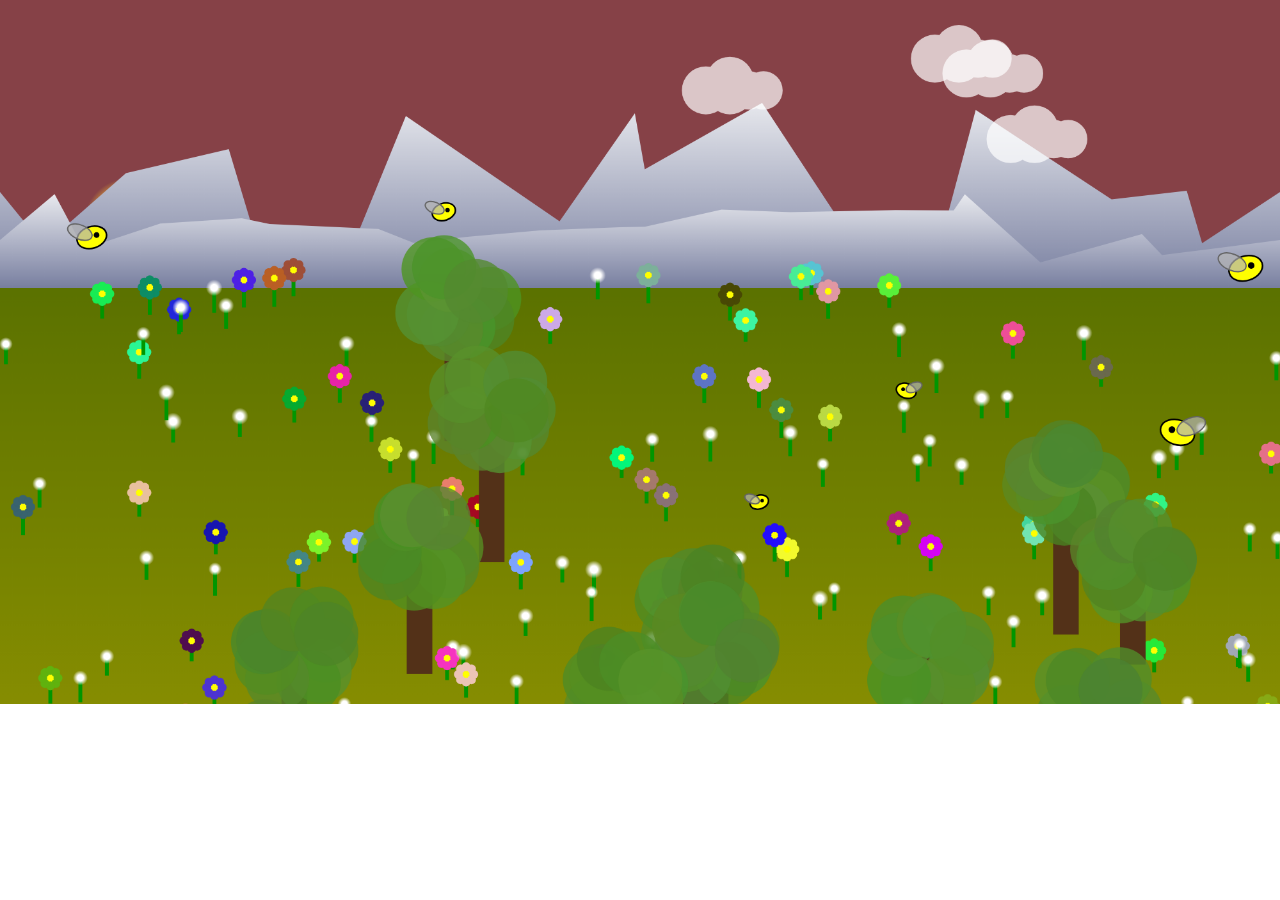
<file: a11/index.html>
<!DOCTYPE html>
<html lang="en">
<head>
    <meta charset="UTF-8">
    <meta http-equiv="X-UA-Compatible" content="IE=edge">
    <meta name="viewport" content="width=device-width, initial-scale=1.0">

    <script src="./init.js" defer></script>
    <script src="./animated.js" defer></script>
    <script src="./animationtype1.js" defer></script>
    <script src="./landscape.js" defer></script>
    <script src="./bee.js" defer></script>
    <script src="./cloud.js" defer></script>
    <script src="./dayNightCycle.js" defer></script>
    <script src="./mountain.js" defer></script>
    <script src="./flower.js" defer></script>
    <script src="./tree.js" defer></script>
    <script src="./scene.js" defer></script>
    <script src="./script.js" defer></script>

    <link rel="stylesheet" href="./style.css">
    <title>Document</title>
</head>
<body>
    <canvas id="canvas" height="1100px" width="2000px"></canvas>
</body>
</html>
</file>
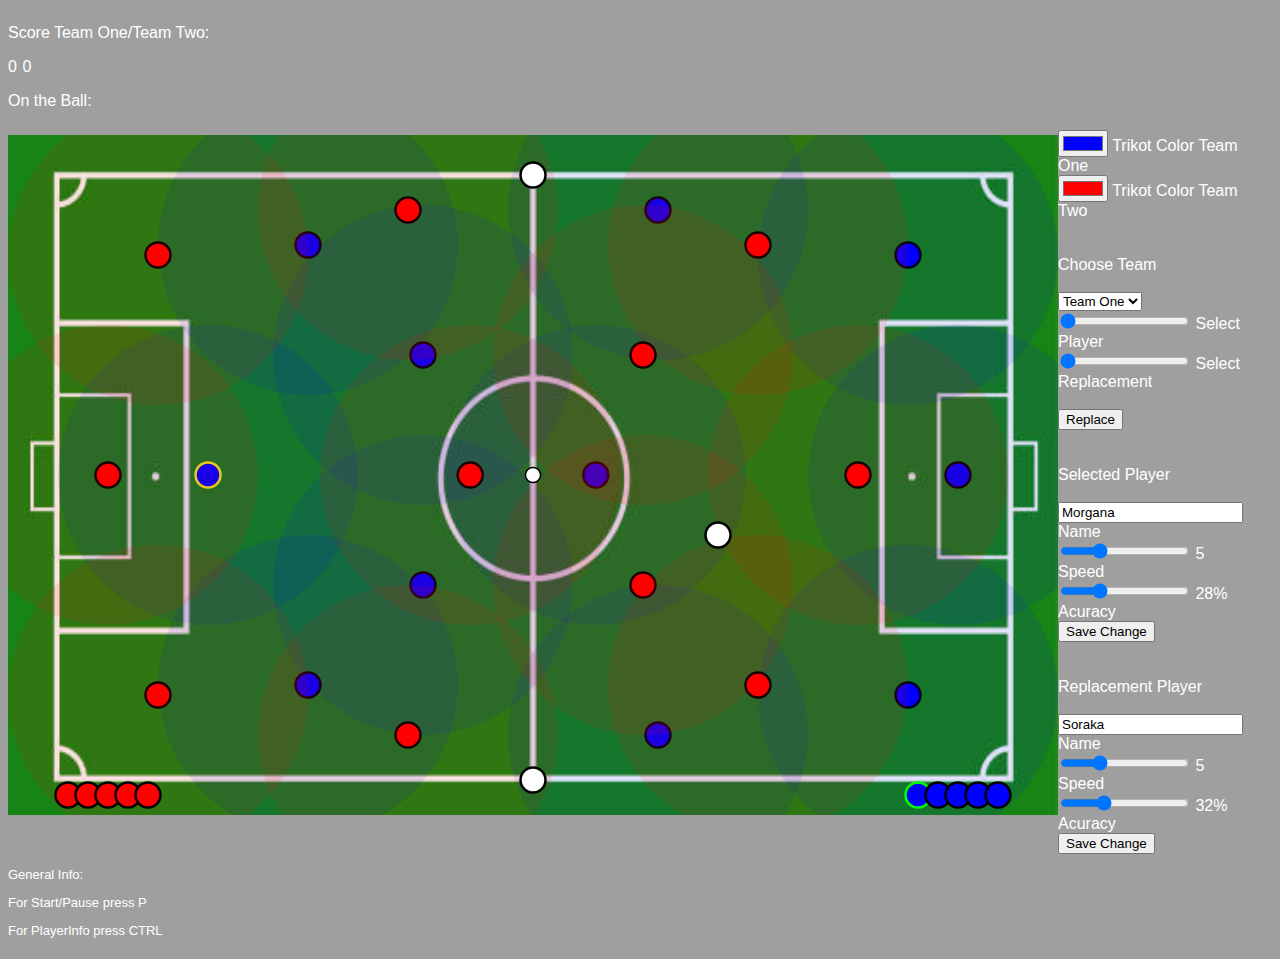
<file: Endabgabe/index.html>
<!DOCTYPE html>
<html lang="en">

<head>
  <meta charset="UTF-8">
  <meta http-equiv="X-UA-Compatible" content="IE=edge">
  <meta name="viewport" content="width=device-width, initial-scale=1.0">
  <link rel="stylesheet" href="css/style.css">
  <script src='script/classes/ball.js' defer></script>
  <script src='script/classes/player.js' defer></script>
  <script src='script/mainscript.js' defer></script>

  <title>Endaufgabe</title>
</head>

<body>
  <div id="Start">

  </div>


  <div class="container">
    <div class="Playfield">
      <div class="ScoreBoard">
        <p id="ScoreField"> Score Team One/Team Two:</p>
        <div id="ScoreTeamOne">0</div>
        <div id="ScoreTeamTwo">0</div>
        <p id="PlayerOnBall">On the Ball: </p>
      </div>
      <div class="GameCanvas">
        <div id="Field">
          <img src="assets/feld.jpg" id="FieldImg">
          <canvas id="FieldCanvas" width="2100" height="1360"></canvas>
        </div>
      </div>
    </div>
    <div id="PlayerInfo">
        <form>
          <input type="color" id="TrikotOne" name="TrikotOne" value="#0000ff">
          <label for="TrikotOne">Trikot Color Team One</label><br>
          <input type="color" id="TrikotTwo" name="TrikotTwo" value="#ff0000">
          <label for="TrikotTwo">Trikot Color Team Two</label><br><br><br>
          <label for="team">Choose Team</label><br><br>
          <select id="team" name="team">
            <option value="team1">Team One</option>
            <option value="team2">Team Two</option>
          </select><br>
          <input type="range" id="selectedPlayer" name="selectedPlayer" min="1" max="11" value="0">
          <label for="selectedPlayer">Select Player</label><br>
          <input type="range" id="sidePlayer" name="sidePlayer" min="1" max="5" value="0">
          <label for="sidePlayer">Select Replacement</label><br><br>
          <input id="ReplaceBut" type="button" value="Replace">
        </form><br><br>
      <div id="selectedPlayerInfo">
        <form>
          <label>Selected Player</label><br><br>
          <input type="text" id="selectedPlayerName" name="selectedPlayerName" placeholder="none">
          <label for="selectedPlayerName">Name</label><br>
          <input type="range" id="selectedPlayerSpeed" name="selectedPlayerSpeed" min="1" max="15" value="5"
            oninput="this.nextElementSibling.value = this.value">
          <output name="sps">5</output>
          <label for="selectedPlayerSpeed">Speed</label><br>
          <input type="range" id="selectedPlayerAcuracy" name="selectedPlayerAcuracy" min="0" max="100" value="50"
            oninput="this.nextElementSibling.value = this.value + '%'">
          <output name="spa">100%</output>
          <label for="selectedPlayerAcuracy">Acuracy</label><br>
          <input id="SaveSelect" type="button" value="Save Change">
        </form><br><br>
      </div>
      <div id="replacePlayerInfo">
        <form>
          <label>Replacement Player</label><br><br>
          <input type="text" id="replacePlayerName" name="replacePlayerName" placeholder="none">
          <label for="replacePlayerName">Name</label><br>
          <input type="range" id="replacePlayerSpeed" name="replacePlayerSpeed" min="1" max="15" value="5"
            oninput="this.nextElementSibling.value = this.value">
          <output name="rps">5</output>
          <label for="replacePlayerSpeed">Speed</label><br>
          <input type="range" id="replacePlayerAcuracy" name="replacePlayerAcuracy" min="0" max="100" value="100"
            oninput="this.nextElementSibling.value = this.value + '%'">
          <output name="rpa">100%</output>
          <label for="replacePlayerAcuracy">Acuracy</label><br>
          <input id="SaveReplace" type="button" value="Save Change">
        </form>
      </div>
    </div>
    <div id="startinfo">
      <p>General Info:</p>
      <p>For Start/Pause press P</p>
      <p>For PlayerInfo press CTRL</p>
    </div>
  </div>



</body>

</html>
</file>
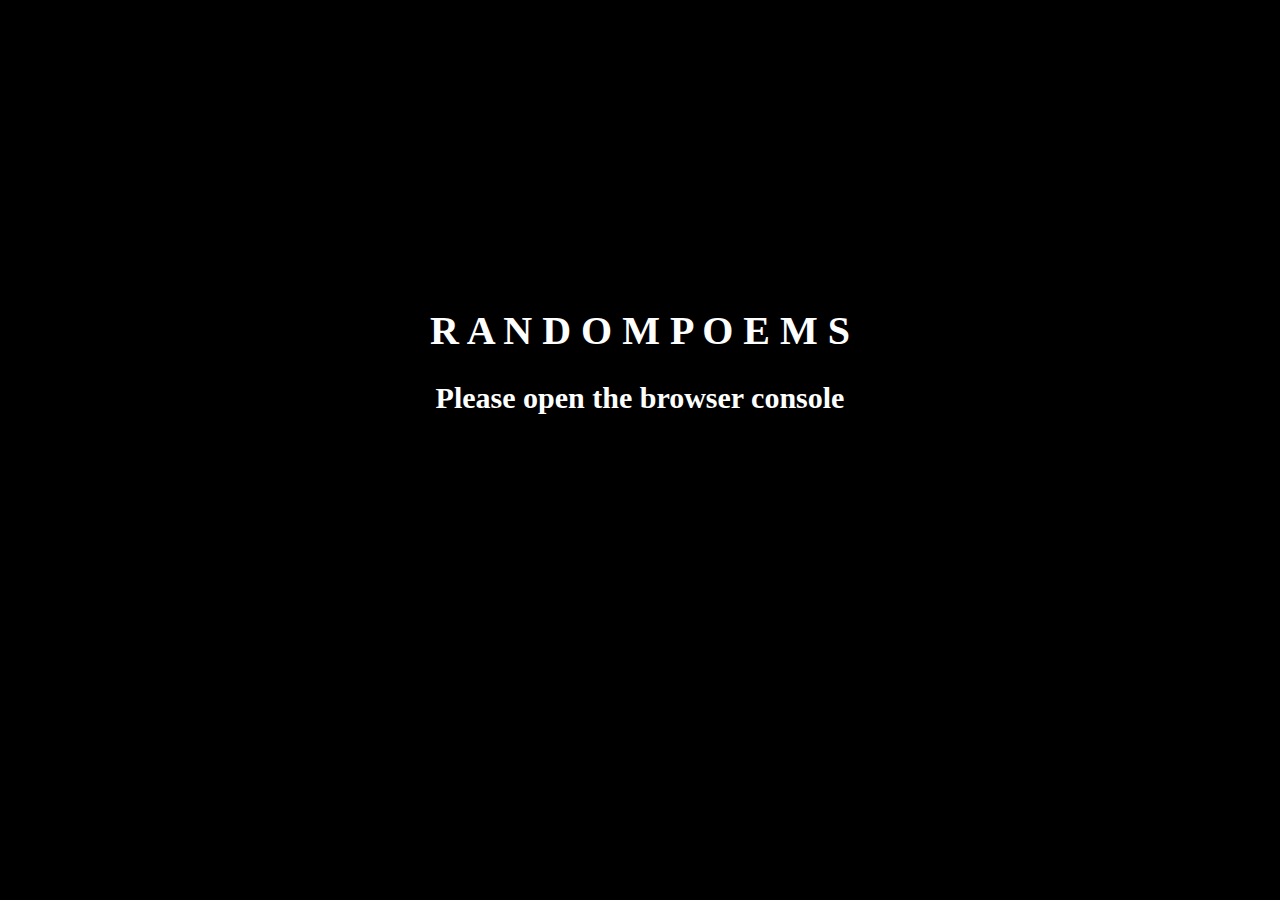
<file: a1/a1.html>
<!DOCTYPE html>
<html lang="en">
<head>
    <meta charset="UTF-8">
    <meta http-equiv="X-UA-Compatible" content="IE=edge">
    <meta name="viewport" content="width=device-width, initial-scale=1.0">
    <link rel="stylesheet" href="style.css">
    <script src="script.js"></script>
    <title>Random Poem</title>
</head>
<body>
    <div id="text">
    <h1> R A N D O M  P O E M S</h1>
    <h2>Please open the browser console</h2>
    </div>
    <img id= comet src="ff.png" alt="FF-logo">
</body>
</html>
</file>
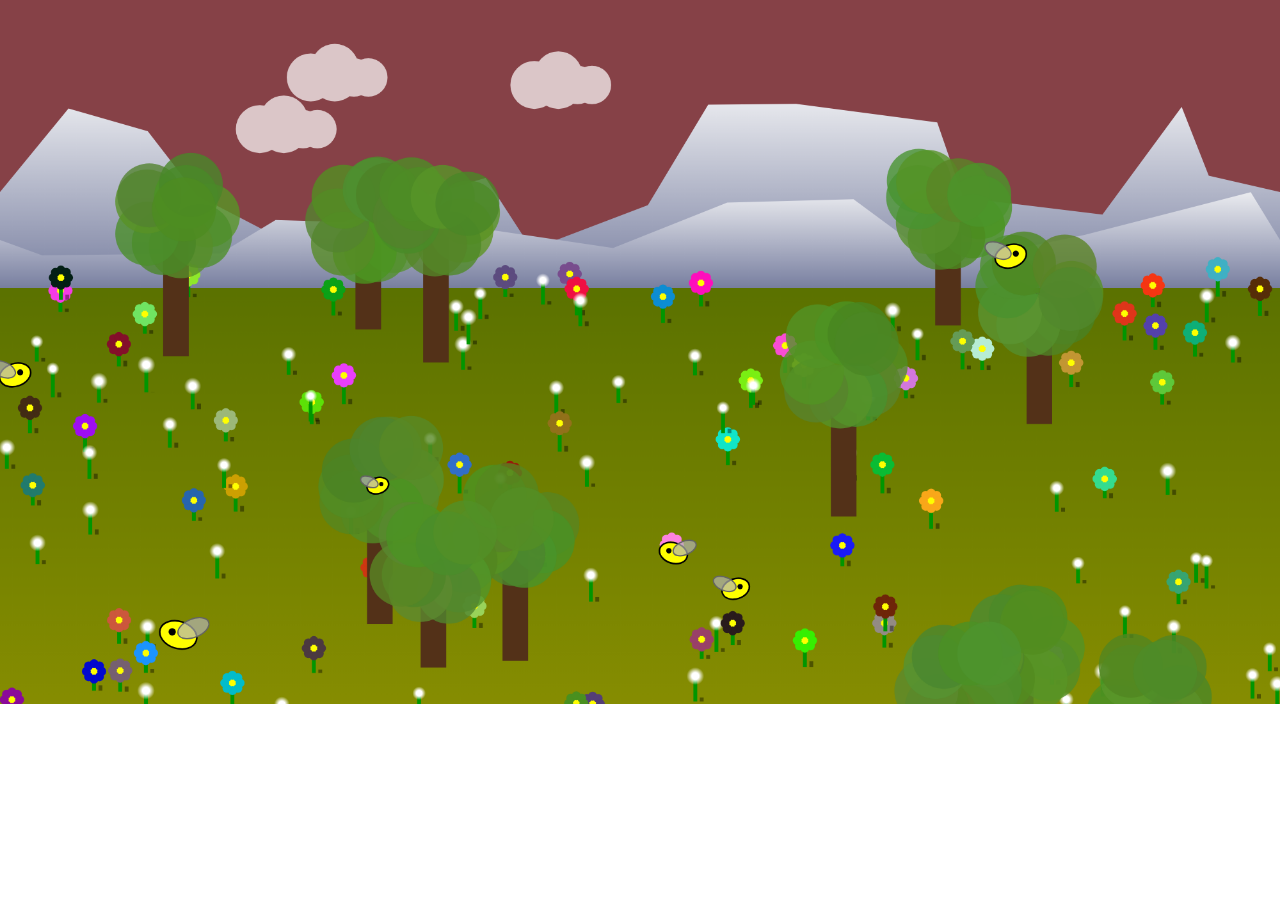
<file: a12/a12.html>
<!DOCTYPE html>
<html lang="en">
<head>
    <meta charset="UTF-8">
    <meta http-equiv="X-UA-Compatible" content="IE=edge">
    <meta name="viewport" content="width=device-width, initial-scale=1.0">

    <script src="./init.js" defer></script>
    <script src="./animated.js" defer></script>
    <script src="./animationtype1.js" defer></script>
    <script src="./landscape.js" defer></script>
    <script src="./bee.js" defer></script>
    <script src="./cloud.js" defer></script>
    <script src="./dayNightCycle.js" defer></script>
    <script src="./mountain.js" defer></script>
    <script src="./flower.js" defer></script>
    <script src="./tree.js" defer></script>
    <script src="./scene.js" defer></script>
    <script src="./script.js" defer></script>

    <link rel="stylesheet" href="./style.css">
    <title>Canvas 11.1</title>
</head>
<body>
    <canvas id="canvas" height="1100px" width="2000px"></canvas>
</body>
</html>
</file>
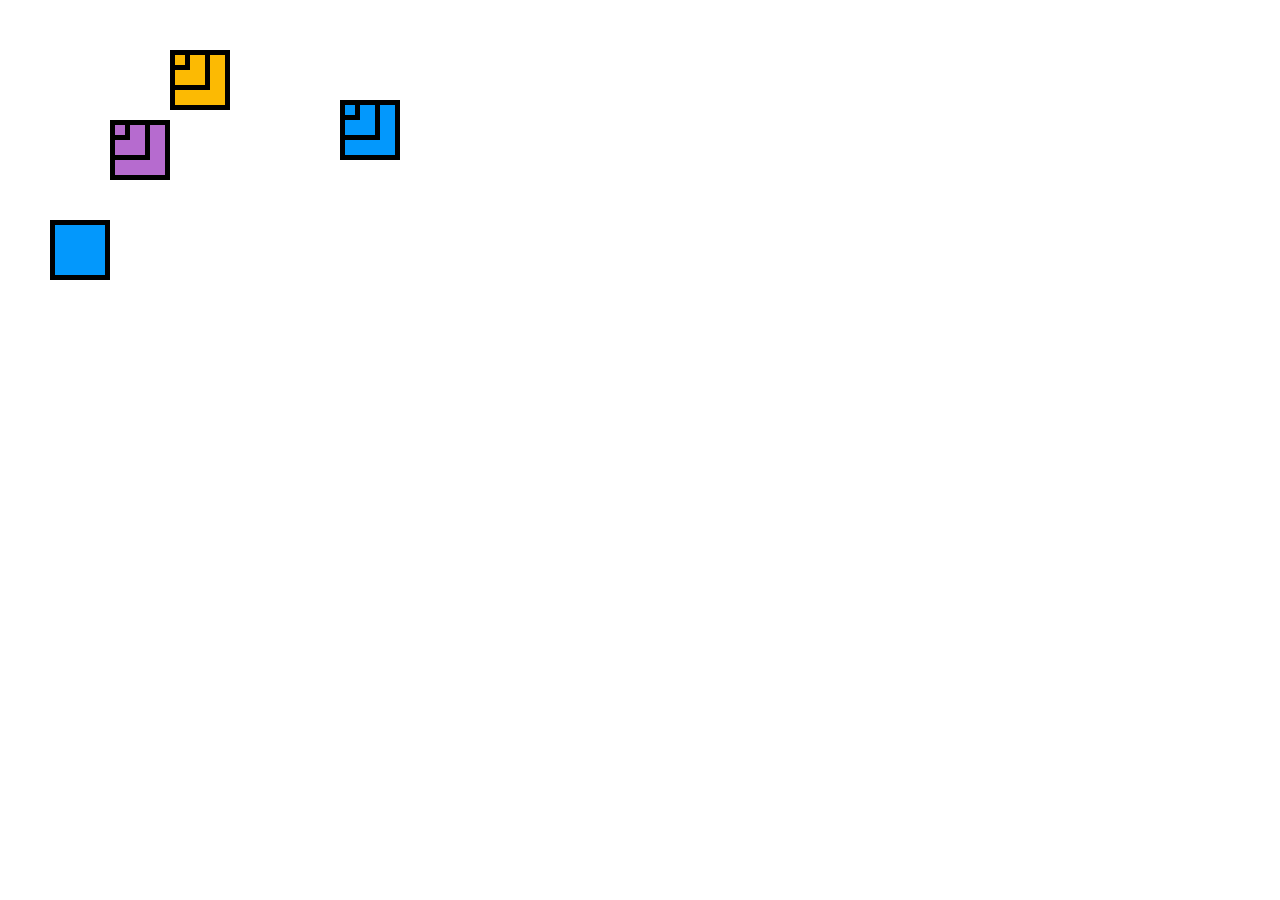
<file: a2/a2.html>
<!DOCTYPE html>
<html lang="en">
<head>
    <meta charset="UTF-8">
    <meta http-equiv="X-UA-Compatible" content="IE=edge">
    <meta name="viewport" content="width=device-width, initial-scale=1.0">
    <link rel="stylesheet" href="style.css">
    <script src="script.js"></script>
    <title>BOXES</title>
</head>
<body>
    
</body>
</html>
</file>
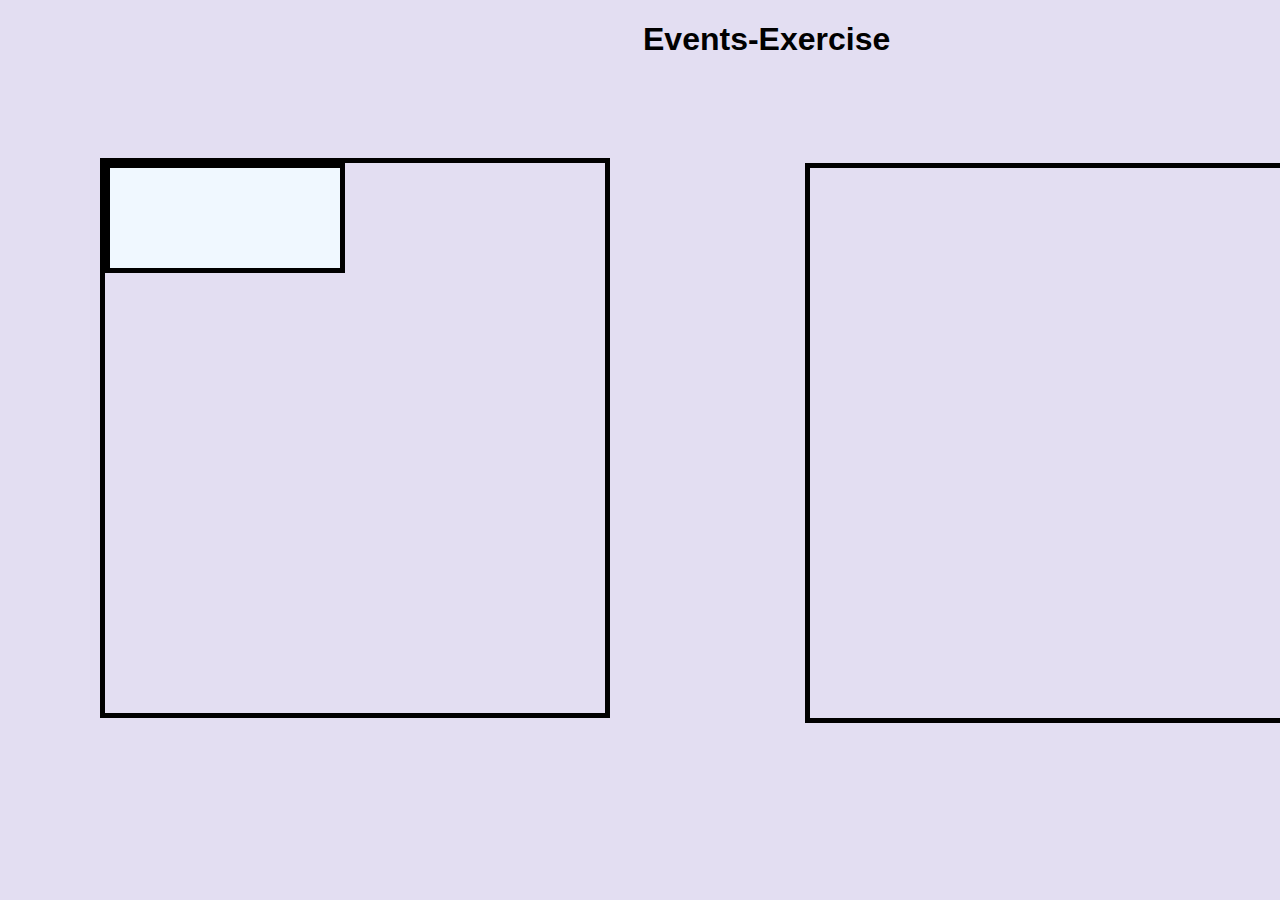
<file: a3/a3.html>
<!DOCTYPE html>
<html lang="en">
<head>
    <meta charset="UTF-8">
    <meta http-equiv="X-UA-Compatible" content="IE=edge">
    <meta name="viewport" content="width=device-width, initial-scale=1.0">
    <link rel="stylesheet" href="style.css">
    <script src="script.js" defer></script>
    <title>Document</title>
</head>
<body>
    <h1>Events-Exercise</h1>

    <div class="div0">
 
        <div class="div1"></div>
        <span></span>
</body>
</html>
</file>
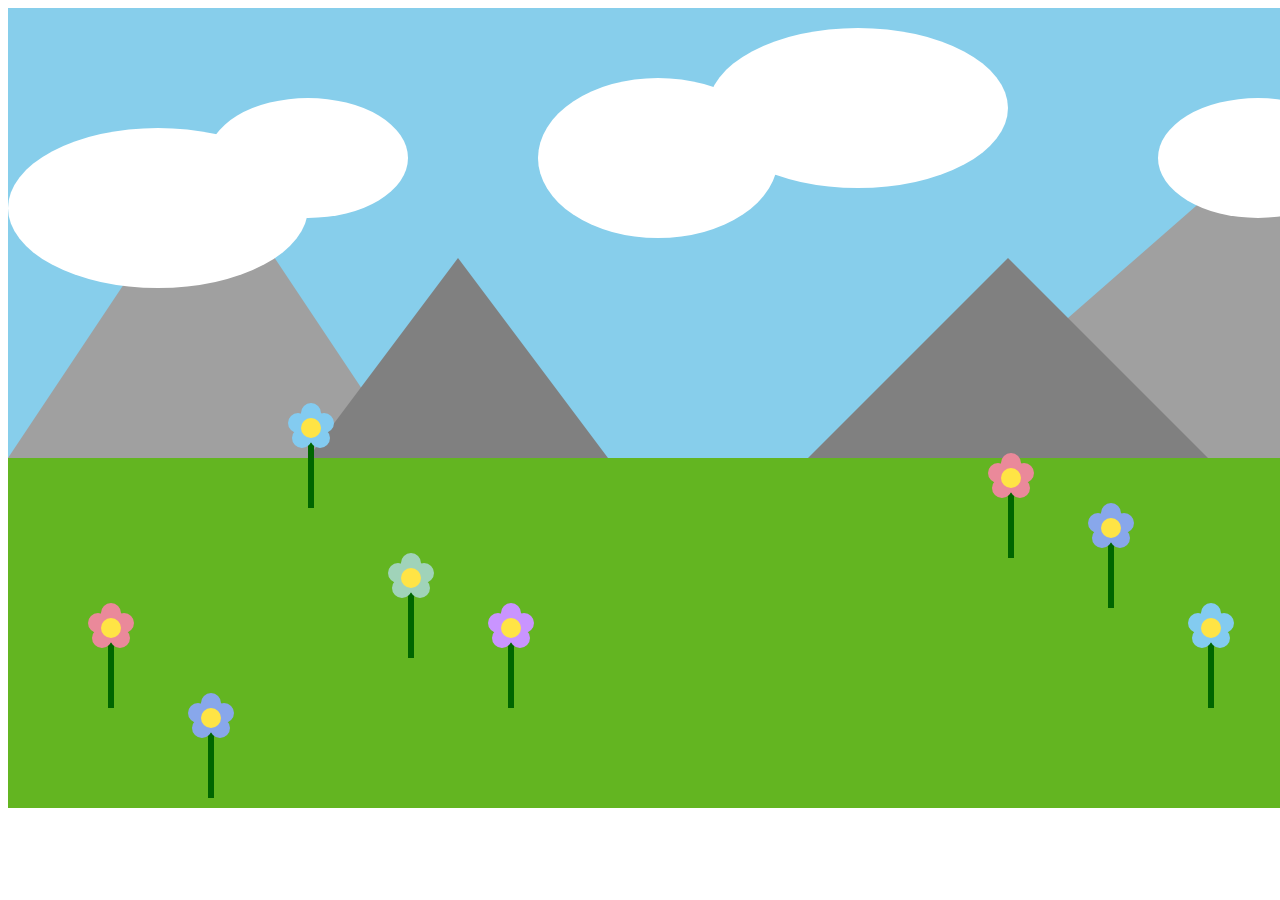
<file: a7/a7.html>
<!DOCTYPE html>
<html lang="en">
<head>
    <meta charset="UTF-8">
    <meta http-equiv="X-UA-Compatible" content="IE=edge">
    <meta name="viewport" content="width=device-width, initial-scale=1.0">
    <script src="script.js" defer></script>
    <title>Document</title>
</head>
<body>
    <canvas id="field" width="1500" height="800"></canvas>
</body>
</html>
</file>
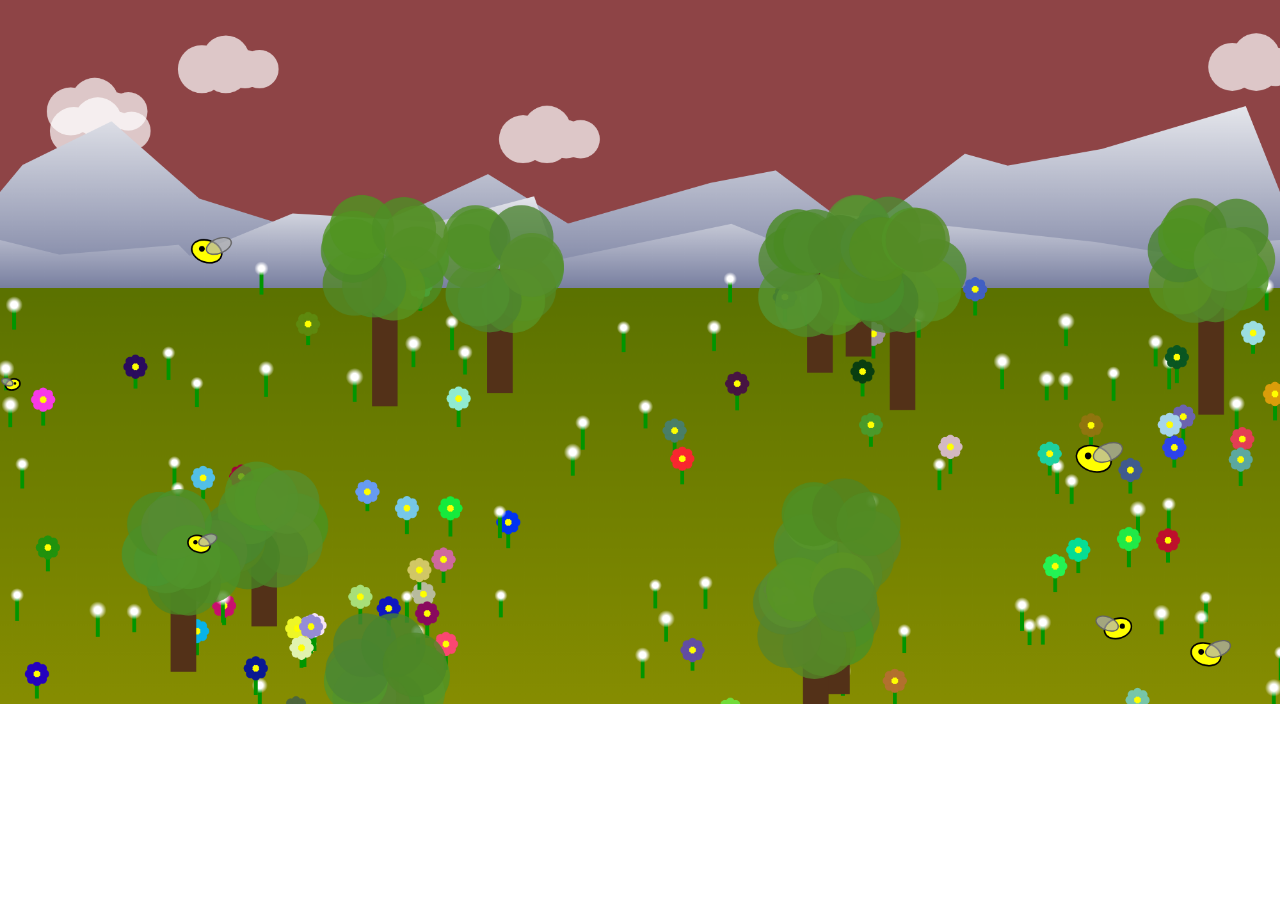
<file: a9/a9.html>
<!DOCTYPE html>
<html lang="en">
<head>
    <meta charset="UTF-8">
    <meta http-equiv="X-UA-Compatible" content="IE=edge">
    <meta name="viewport" content="width=device-width, initial-scale=1.0">
    <script src="./script.js" defer></script>
    <link rel="stylesheet" href="./style.css">
    <title>Document</title>
</head>
<body>
    <canvas id="canvas" height="1100px" width="2000px"></canvas>
</body>
</html>
</file>
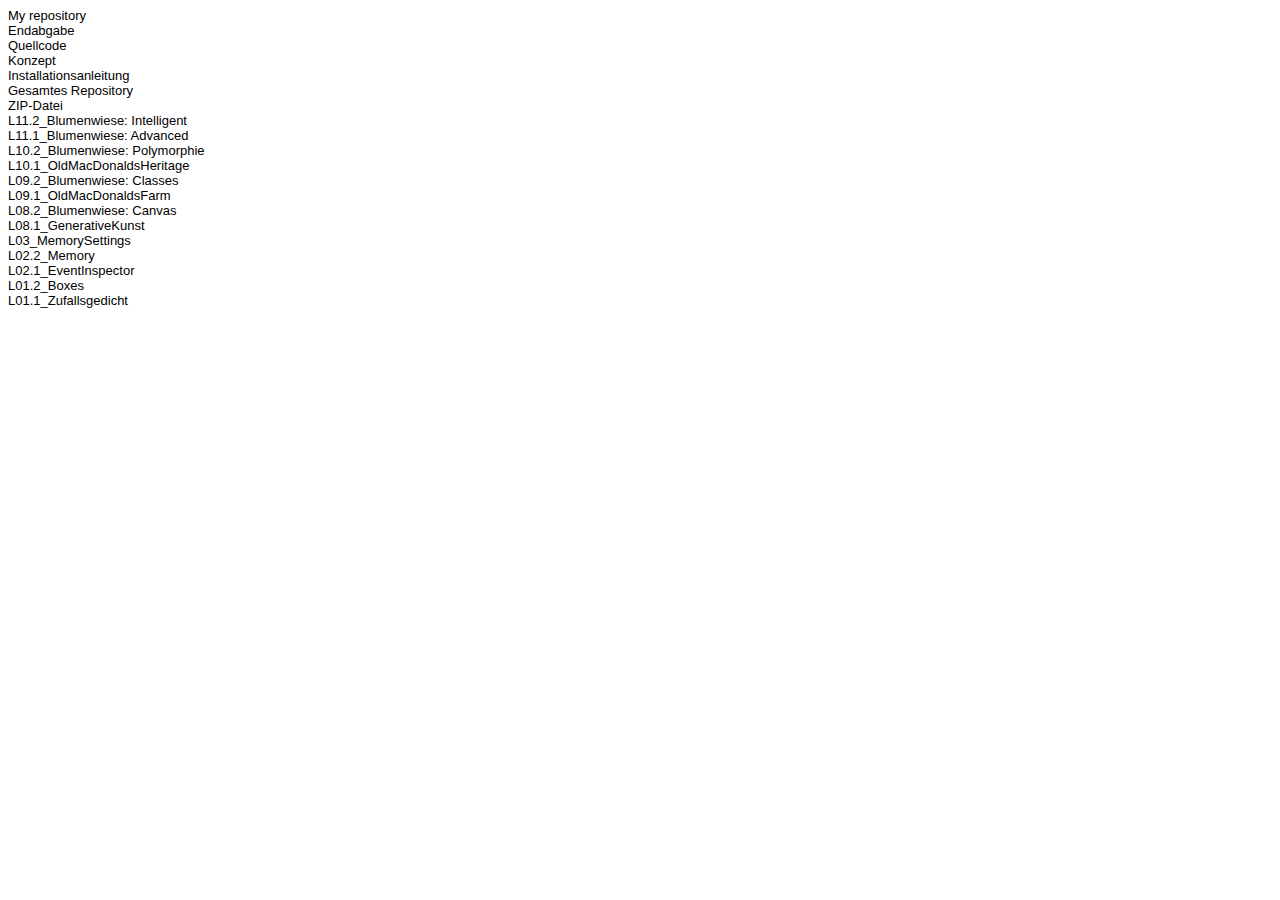
<file: Steckbrief/steckbrief.htm>
<!DOCTYPE html>
<html>
<head>
<meta charset="utf-8" />
<title>Steckbrief</title>
<style>

body {
	font-family: arial;
	font-size: small;
	background: white;
}

a:link {
  color: black;
  text-decoration: none;
}

a:hover {
  color: red;
  text-decoration: none;
}

</style>

</head>
<body>

	<a href="https://github.com/Kindazure/EIA2-SoSe21" target="_blank"> My repository</a><br>
	<a href="../Endabgabe/index.html" target="_blank">Endabgabe</a><br>
	<a href="https://github.com/Kindazure/EIA2-SoSe21/tree/main/Endabgabe/script" target="_blank">Quellcode</a><br>
	<a href="https://github.com/Kindazure/EIA2-SoSe21/blob/0987a1ce65e31f0181516c71d85a5f3a9178dede/Endabgabe/Konzept.pdf" target="_blank">Konzept</a><br>
	<a href="https://github.com/Kindazure/EIA2-SoSe21/blob/main/Endabgabe/Installationsanleitung.pdf" target="_blank">Installationsanleitung</a><br>
	<a href="https://github.com/Kindazure/EIA2-SoSe21/tree/main/Endabgabe" target="_blank">Gesamtes Repository</a><br>
	<a href="https://github.com/Kindazure/EIA2-SoSe21/blob/main/Endabgabe/Endabgabe.zip" target="_blank">ZIP-Datei</a><br>

	<a href="https://github.com/Kindazure/EIA2-SoSe21/tree/main/a13" target="_blank">L11.2_Blumenwiese: Intelligent</a><br>
	<a href="../a12/a12.html" target="_blank">L11.1_Blumenwiese: Advanced</a><br>
	<a href="../a11/a11.html" target="_blank">L10.2_Blumenwiese: Polymorphie</a><br>
	<a href="https://github.com/Kindazure/EIA2-SoSe21/tree/main/a10" target="_blank">L10.1_OldMacDonaldsHeritage</a><br>
	<a href="../a9/a9.html" target="_blank">L09.2_Blumenwiese: Classes</a><br>
	<a href="../a8/a8.html" target="_blank">L09.1_OldMacDonaldsFarm</a><br>
	<a href="../a7/a7.html" target="_blank">L08.2_Blumenwiese: Canvas</a><br>
	<a href="../a6/a6.html" target="_blank">L08.1_GenerativeKunst</a><br>
	<a href="../a5/a5.html" target="_blank">L03_MemorySettings</a><br>
	<a href="https://github.com/Kindazure/EIA2-SoSe21/tree/main/a4" target="_blank">L02.2_Memory</a><br>
	<a href="../a3/a3.html" target="_blank">L02.1_EventInspector</a><br>
	<a href="../a2/a2.html" target="_blank">L01.2_Boxes</a><br>
	<a href="../a1/a1.html" target="_blank">L01.1_Zufallsgedicht</a><br>
	
</body>
</html>
</file>
<file: a11/style.css>
body {
    margin: 0;
    overflow: hidden;
}

canvas {
    height: auto;
    width: 100vw;
}
</file>
<file: Endabgabe/css/style.css>
body{
    background-color: #9F9F9F;
    color: white;
    font-family: Arial, Helvetica, sans-serif;
}

#FieldImg{
    width: 1050px;
    height: 680px;
    z-index: 1;
    position: absolute;
}

#FieldCanvas{
    width: 1050px;
    height: 680px;
    z-index: 2;
    position: relative;
    top: 0;
    left: 0;
}
.container {
  display: grid;
  grid-template-columns: 1fr 0.5fr;
  grid-template-rows: 1fr;
  gap: 0px 0px;
  grid-auto-flow: row;
  grid-template-areas:
    "Playfield PlayerInfo";
}

.Playfield {
  display: grid;
  grid-template-columns: 1fr;
  grid-template-rows: 0.3fr 1.7fr;
  gap: 0px 0px;
  grid-auto-flow: row;
  grid-template-areas:
    "ScoreBoard"
    "GameCanvas";
  grid-area: Playfield;
}

.ScoreBoard { grid-area: ScoreBoard; }

.GameCanvas { grid-area: GameCanvas; }

#PlayerInfo { 
  grid-area: PlayerInfo; 
  margin-top: 122px;
}


#ScoreTeamOne {
    display: inline-block;
    width: 10px;
}

#ScoreTeamTwo {
    display: inline-block;
    width: 10px;
}
  
#startinfo {
  font-size: small;
}
</file>
<file: a1/style.css>
body {
    background-color: black;
  }

#text {
    font-size: 20px;
    text-align: center;
    font-family: verdana;
    color: white;
    text-align: center;
    position: absolute;
    top: 40%;
    left: 50%;
    transform: translate(-50%, -50%);
  }

  #comet {
    opacity: 1;
    transition: opacity 1s;
    width: 250px;
    transform: translate(1650px, 10px);
}


#comet:hover {
    opacity: 1;
    transform: translate(500px, 100px);
}
</file>
<file: a12/style.css>
body {
    margin: 0;
    overflow: hidden;
}

canvas {
    height: auto;
    width: 100vw;
}
</file>
<file: a2/style.css>
div {
    border: thick solid black;
    position: absolute;
}

.big {
    width: 50px;
    height: 50px;
}
.medium {
    width: 30px;
    height: 30px;
}
.small {
    width: 10px;
    height: 10px;
}
</file>
<file: a3/style.css>
body{
    background-color: #e3def2;
}

span {
    position: fixed;
    height: 100px;
    width: 230px;
    border: thick solid black;
    font-size: 30px;
    background-color: aliceblue;
}

.div0 {
    left: 100px;
    border: thick solid black;
    position: absolute;
    height: 550px;
    width: 500px;
}

.div1 {
    left: 700px;
    border: thick solid black;
    position: absolute;
    height: 550px;
    width: 500px;
}

h1 {
    font-family: Verdana, Geneva, Tahoma, sans-serif;
    border-style: solid;
    border: black;
    left: 635px;
    position: relative;
    margin-bottom: 100px;
}
</file>
<file: a9/style.css>
body {
    margin: 0;
    overflow: hidden;
}

canvas {
    height: auto;
    width: 100vw;
}
</file>
